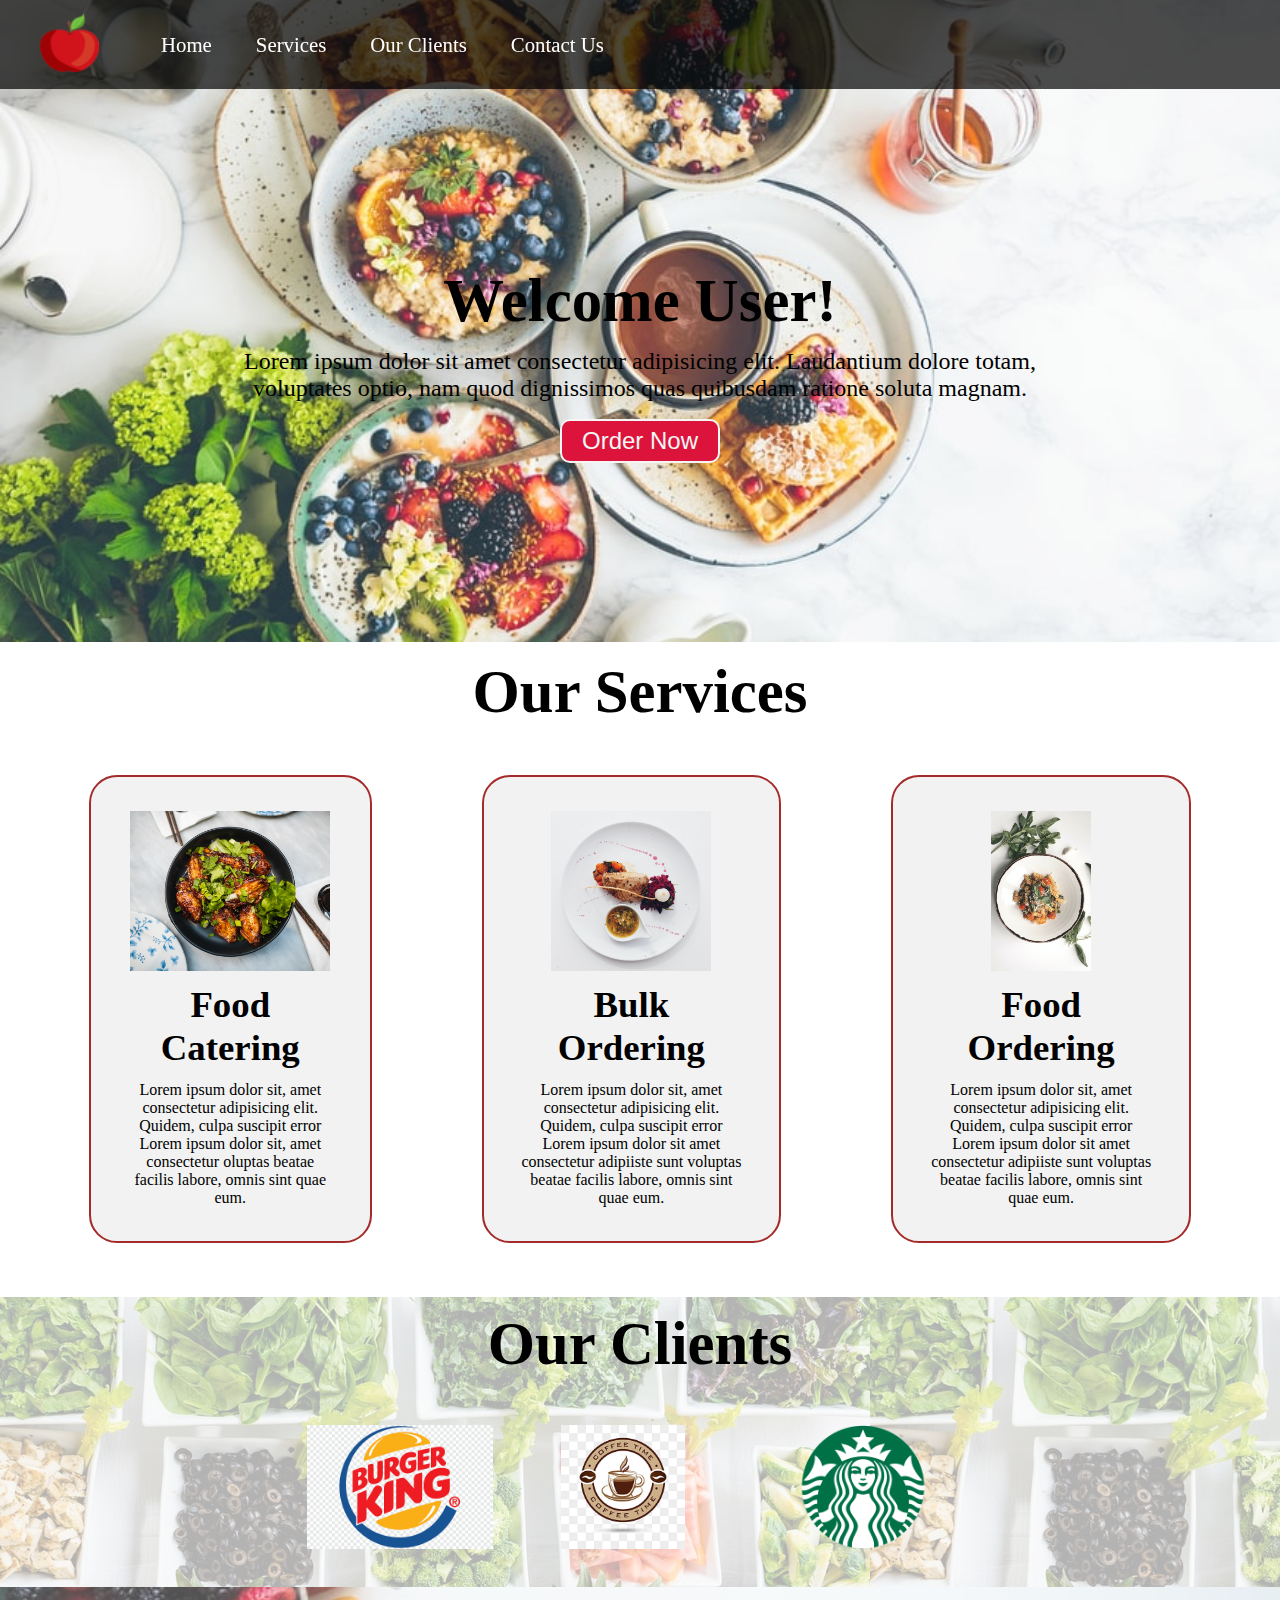
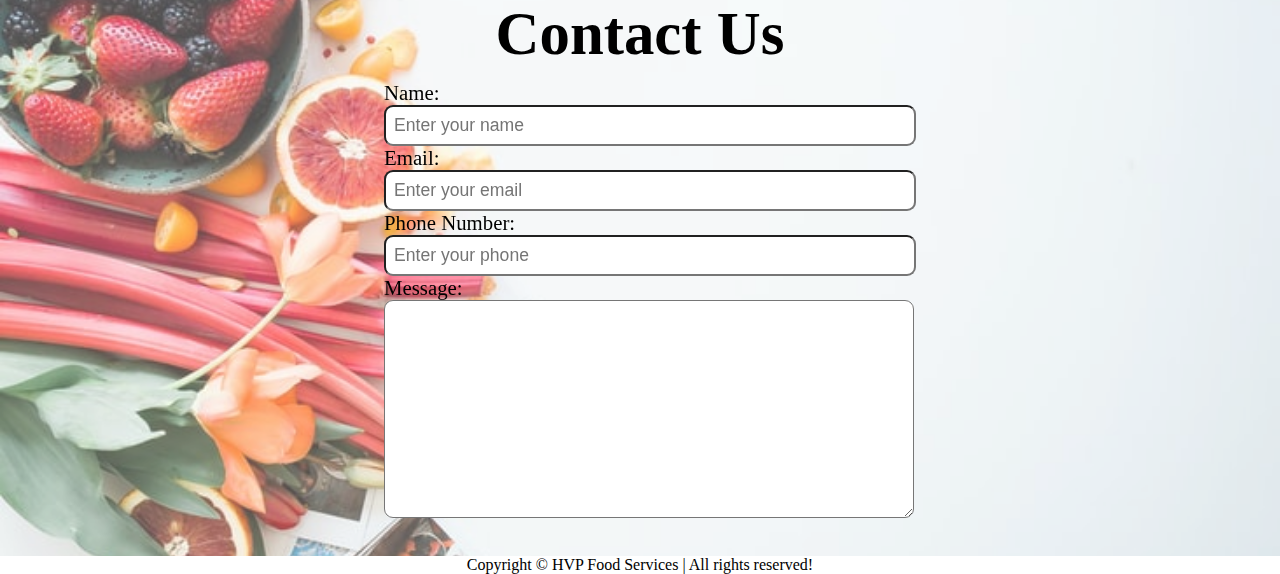
<file: HTML CSS Basic/index.html>
<!DOCTYPE html>
<html lang="en">
<head>
    <meta charset="UTF-8">
    <meta http-equiv="X-UA-Compatible" content="IE=edge">
    <meta name="viewport" content="width=device-width, initial-scale=1.0">
    <title>HVP Food Services</title>
    <link rel="stylesheet" href="images/style.css">
</head>
<body>
    <nav id="navbar">
        <div id="logo">
            <img src="images/logo.png" alt="HVP">
        </div>
        <ul>
            <li class="item"><a href="#">Home</a></li>
            <li class="item"><a href="#">Services</a></li>
            <li class="item"><a href="#">Our Clients</a></li>
            <li class="item"><a href="#">Contact Us</a></li>
        </ul>
    </nav>

    <section id="home">
        <h1 class="h-primary">Welcome User!</h1>
        <p>Lorem ipsum dolor sit amet consectetur adipisicing elit. Laudantium dolore totam, voluptates optio, nam quod dignissimos quas quibusdam ratione soluta magnam.</p>
        <button class="btn">Order Now</button>
    </section>

    <section id="services-container">
        <h1 class="h-primary center">Our Services</h1>
        <div id="services">
            <div class="box">
                <img src="images/1.jpg" alt="">
                <h2 class="h-secondary center">Food Catering</h2>
                <p class="center">Lorem ipsum dolor sit, amet consectetur adipisicing elit. Quidem, culpa suscipit error Lorem ipsum dolor sit, amet consectetur oluptas beatae facilis labore, omnis sint quae eum.</p>
            </div>
            <div class="box">
                <img src="images/2.jpg" alt="">
                <h2 class="h-secondary center">Bulk Ordering</h2>
                <p class="center">Lorem ipsum dolor sit, amet consectetur adipisicing elit. Quidem, culpa suscipit error Lorem ipsum dolor sit amet consectetur adipiiste sunt voluptas beatae facilis labore, omnis sint quae eum.</p>
            </div>
            <div class="box">
                <img src="images/3.jpg" alt="">
                <h2 class="h-secondary center">Food Ordering</h2>
                <p class="center">Lorem ipsum dolor sit, amet consectetur adipisicing elit. Quidem, culpa suscipit error Lorem ipsum dolor sit amet consectetur adipiiste sunt voluptas beatae facilis labore, omnis sint quae eum.</p>
            </div>
        </div>
    </section>

    <section id="client-section">
        <h1 class="h-primary center">Our Clients</h1>
        <div id="clients">
            <div class="client-item">
                <img src="images/client1.png" alt="Our Client">
            </div>
            <div class="client-item">
                <img src="images/client2.jpg" alt="Our Client">
            </div>
          
            <div class="client-item">
                <img src="images/client3.png" alt="Our Client">
            </div>
        </div>
    </section>

    <section id="contact">
        <h1 class="h-primary center">Contact Us</h1>
        <div id="contact-box">
            <form action="">
                <div class="form-group">
                    <label for="name">Name: </label>
                    <input type="text" name="name" id="name" placeholder="Enter your name">
                </div>
                <div class="form-group">
                    <label for="email">Email: </label>
                    <input type="email" name="name" id="email" placeholder="Enter your email">
                </div>
                <div class="form-group">
                    <label for="phone">Phone Number: </label>
                    <input type="phone" name="name" id="phone" placeholder="Enter your phone">
                </div>
                <div class="form-group">
                    <label for="message">Message: </label>
                    <textarea name="message" id="message" cols="30" rows="10"></textarea>
                </div>
            </form>
        </div>
    </section>

    <footer>
        <div class="center">
            Copyright &copy; HVP Food Services | All rights reserved!
        </div>
    </footer>

</body>
</html>
</file>
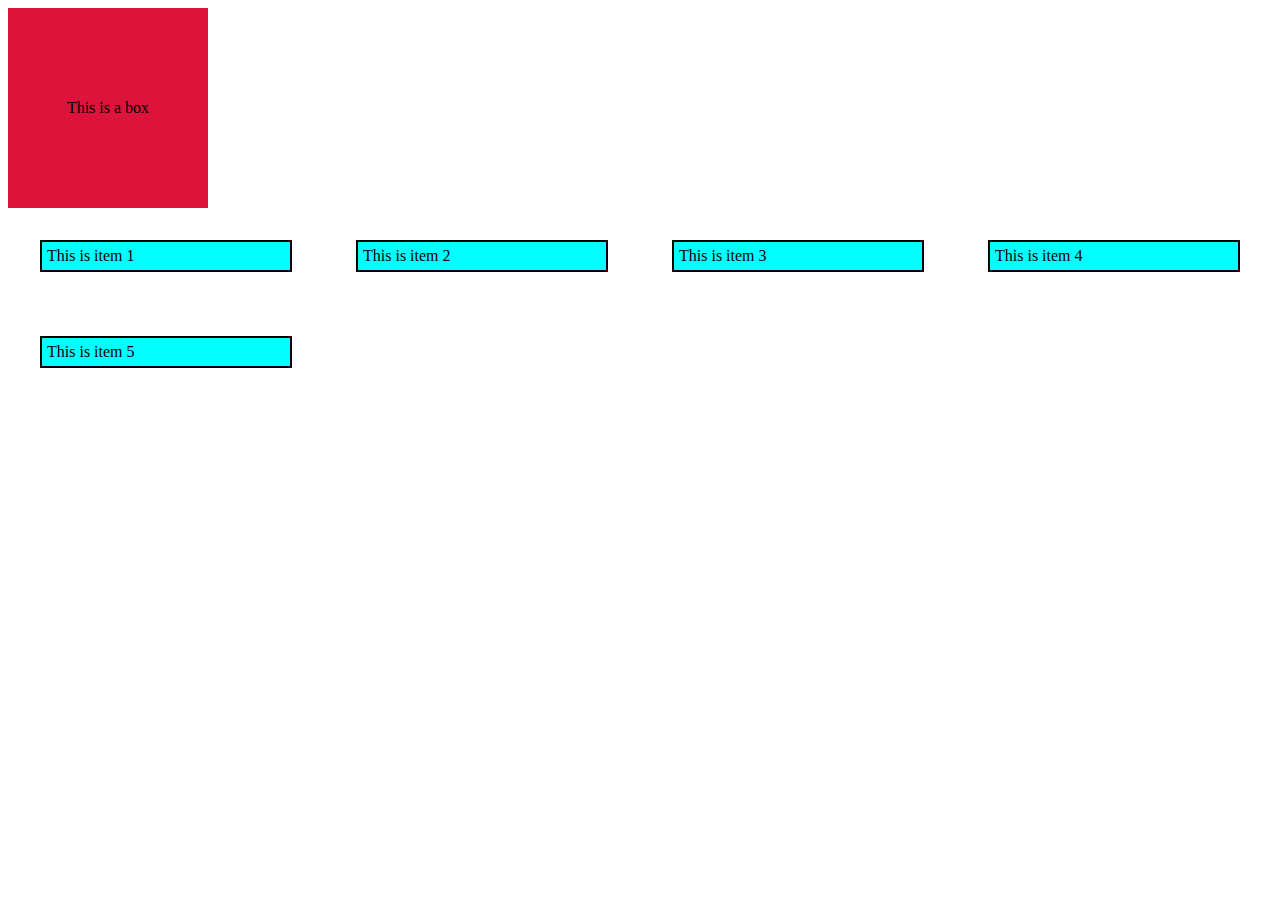
<file: HTML CSS Basic/tut.html>
<!DOCTYPE html>
<html lang="en">
<head>
    <meta charset="UTF-8">
    <meta http-equiv="X-UA-Compatible" content="IE=edge">
    <meta name="viewport" content="width=device-width, initial-scale=1.0">
    <title>Document</title>

    <style>
        .container {
            background-color: orange;
        }
        .box {
            background-color: green;
            width: 250px;
            height: 250px;
            position: relative;
            animation-name: anime1;
            animation-duration: 2s;
            animation-iteration-count: 3;
            animation-fill-mode: alternate;
            animation-timing-function: ease-in-out;
            animation-delay: 1s;
            animation-direction: reverse ;
        }
        
        /* @keyframes anime1 {
            from {
                width: 10px;
            }
            to {
                width: 100%;
            }
        } */

        @keyframes anime1 {
            0% {
                top: 0px;
                left:0px;
                width: 100%;
            }
            50%{
                top: 500px;
                left:0px;
                width: 0px;
            }
            100%{
                top:500x;
                left:0px;
                
            }
        }

        #box{
            display: flex;
            height: 200px;
            width:200px;
            background-color: crimson;
            justify-content: center;
            align-items: center;
            transition-property: background-color;
            transition-duration: 3s;
            transition-timing-function: ease-in-out;
            
            /* transition: background-color 1s easy-in-out 2s; -> short hand use karney ho toh */
        }

        #box:hover{
            background-color: blue;
            /* transform: rotate(45deg); */
            /* transform: skew(30deg); */
            transform: scale(3);
        }

        .container3{
            display: grid;
            /* grid-template-columns: 300px auto 100px; */
            grid-template-columns: 1fr 4fr 1fr;
            grid-template-columns: repeat(auto-fit, minmax(300px,1fr));
            grid-auto-rows: min-content;
        }

        .item{
            /* height: 100px;
            width: 100px; */
            background-color: aqua;
            margin: 32px;
            padding: 5px;
            border: 2px solid black;
        }
    </style>
</head>
<body>
    <!-- <div class="container">
        <div class="box">
            This is a box
        </div>
    </div> -->
    <div class="container2">
        <div id="box">
            This is a box
        </div>
    </div>
    <div class="container3">
        <div class="item">This is item 1</div>
        <div class="item">This is item 2</div>
        <div class="item">This is item 3</div>
        <div class="item">This is item 4</div>
        <div class="item">This is item 5</div>
    </div>
</body>
</html>
</file>
<file: HTML CSS Basic/images/style.css>
/* CSS Reset */

*{
    margin: 0;
    padding: 0;
}

/* CSS Variables */
:root {
    --navbar-height: 59px;
}

/* Navigation Bar */
#navbar{
    display: flex;
    align-items: center;
    position: sticky;
    top: 0px;
}

#navbar::before{
    content: "";
    background-color: black;
    position: absolute;
    top:0px;
    left:0px;
    height: 100%;
    width:100%;
    z-index: -1;
    opacity: 0.7;
}

/* Navigation Bar: Logo and Image */
#logo{
    margin: 10px 34px;
}

#logo img{
    height: 59px;
    margin: 3px 6px;
}


/* Navigation Bar: List Styling */

#navbar ul{
    display: flex;
    font-family: cursive;
}

#navbar ul li{ 
    list-style: none;
    font-size: 1.3rem;
}

#navbar ul li a{
    color: white;
    display: block;
    padding: 3px 22px;
    border-radius: 20px;
    text-decoration: none;
}

#navbar ul li a:hover{
    color: black;
    background-color: white;
}

/* Home Section */
#home{
    display: flex;
    flex-direction: column;
    padding:3px 200px;
    height: 550px;
    justify-content: center;
    align-items: center;
}

#home::before{ 
    content: "";
    position: absolute;
    background: url('bg2.jpg') no-repeat center center/cover;
    height: 642px;
    top:0px;
    left:0px;
    width: 100%;
    z-index: -1;
    opacity:0.89;
}

#home h1{
    color:black;
    text-align: center;
    font-size: 3.8rem;
    font-family: 'Bree Serif', serif;
}

#home p{
    color:black;
    text-align: center;
    font-size: 1.5rem;
    font-family: 'Bree Serif', serif;
}
/* Services Section */
#services{
    margin: 34px;
    display: flex;
}
#services .box{ 
    border: 2px solid brown;
    padding: 34px;
    margin: 2px 55px;
    border-radius: 28px;
    background: #f2f2f2;
    margin-bottom: 20px;
}

#services .box img{ 
   height: 160px;
   margin: auto;
   display: block;
}

#services .box p{
    font-family: 'Bree Serif', serif;
} 

/* Clients Section */
#client-section{ 
    position: relative;
}

#client-section::before{
 content: "";
 position: absolute;
 background: url('bg1.jpg');
 width: 100%;
 height: 100%;
 z-index: -1;
 opacity: 0.3;
}

#clients{
    display: flex;
    justify-content: center;
    align-items: center;
}

.client-item{
    padding: 34px;
}

#clients img{
    height: 124px;
}

/* Contact Section */
#contact{
    position: relative;
}
#contact::before{
    content: "";
    position: absolute;
    width: 100%;
    height: 100%;
    z-index: -1;
    opacity: 0.7;
    background: url('contact.jpg') no-repeat center center/cover;

}
#contact-box{
    display: flex;
    justify-content: center;
    align-items: center;
    padding-bottom: 34px;
}
#contact-box input, 
#contact-box textarea{
    width: 100%;
    padding: 0.5rem;
    border-radius: 9px;
    font-size: 1.1rem;
} 

#contact-box form{
    width: 40%;
}

#contact-box label{
   font-size: 1.3rem;
   font-family: 'Bree Serif', serif;
}


/* Utility Classes */

.h-primary{
    font-family: 'Bree Serif', serif;
    font-size: 3.8rem;
    padding: 12px;
}

.h-secondary{
    font-family: 'Bree Serif', serif;
    font-size: 2.3rem;
    padding: 12px;
}

.btn{
    padding: 6px 20px;
    border: 2px solid whitesmoke;
    background-color: crimson;
    color: whitesmoke;
    margin: 17px;
    font-size: 1.5rem;
    border-radius: 10px;
    cursor: pointer;
}

.center{
    text-align: center;
}
</file>
